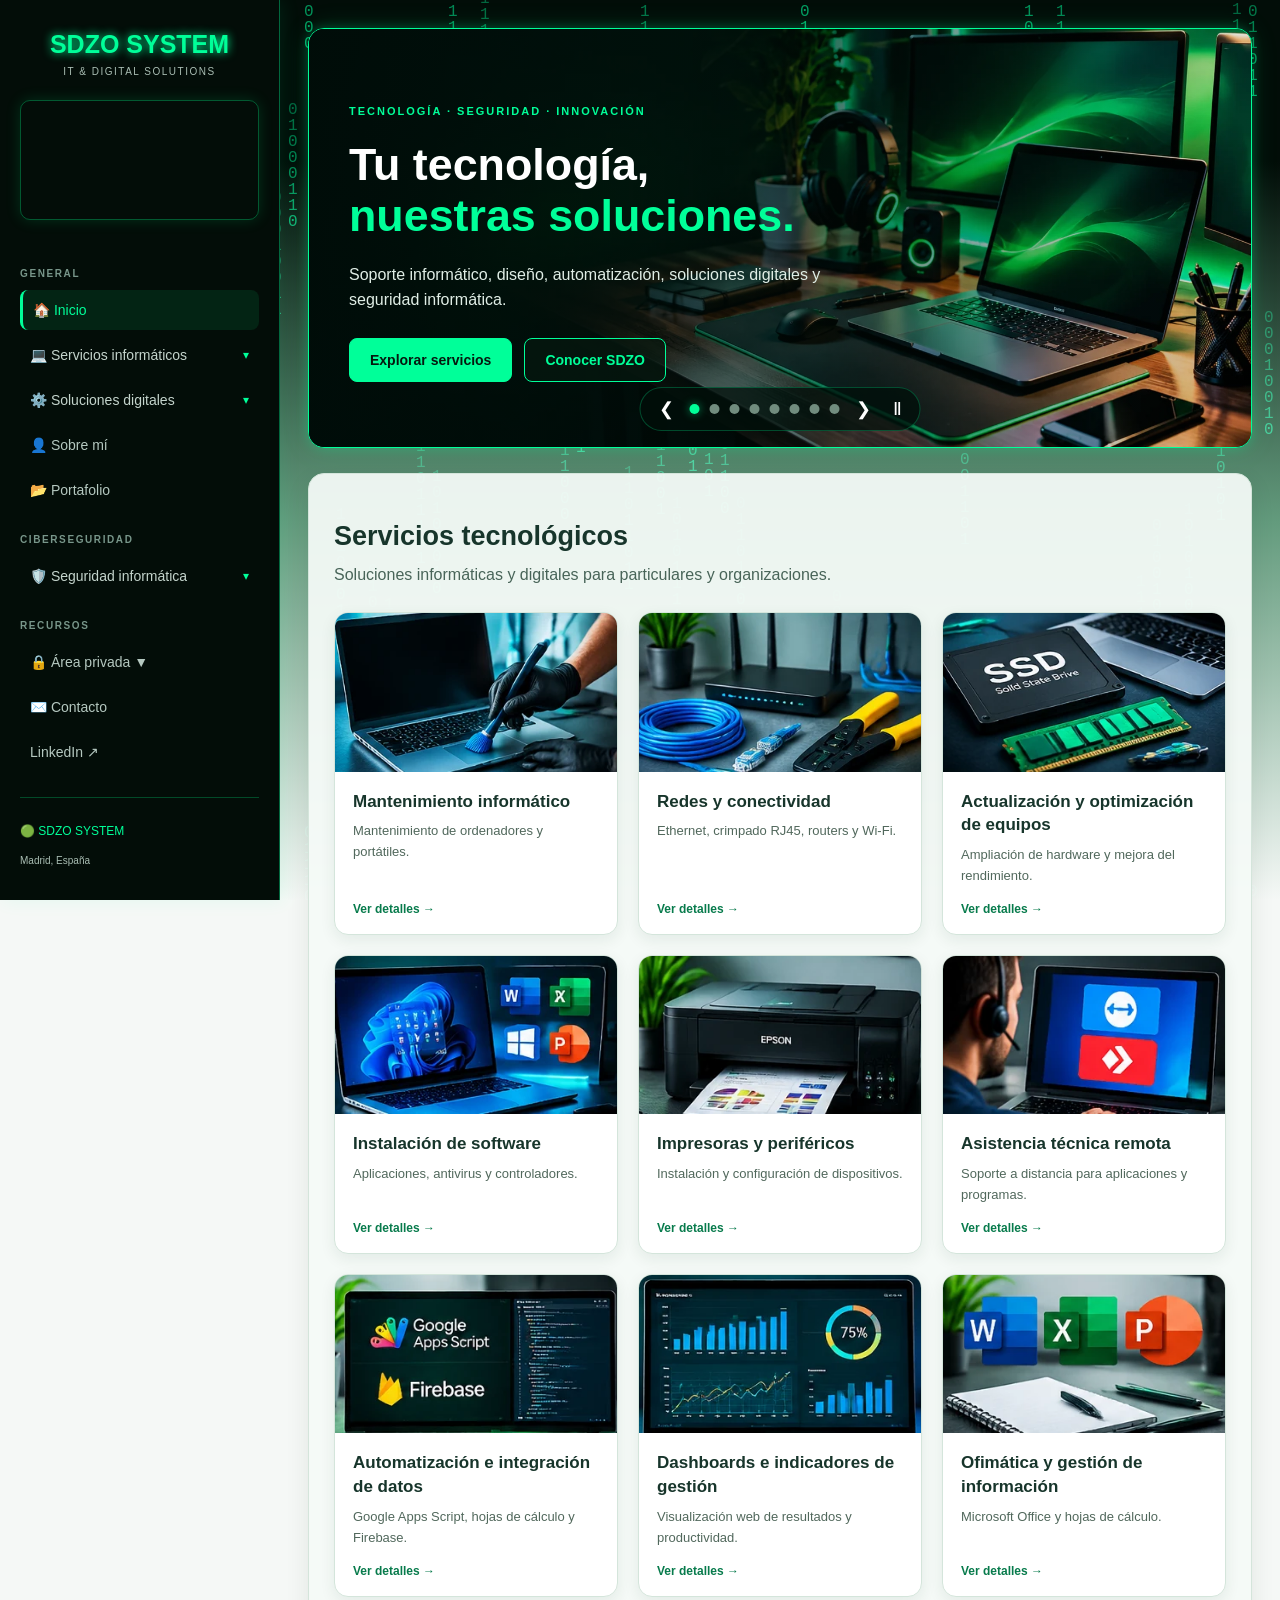
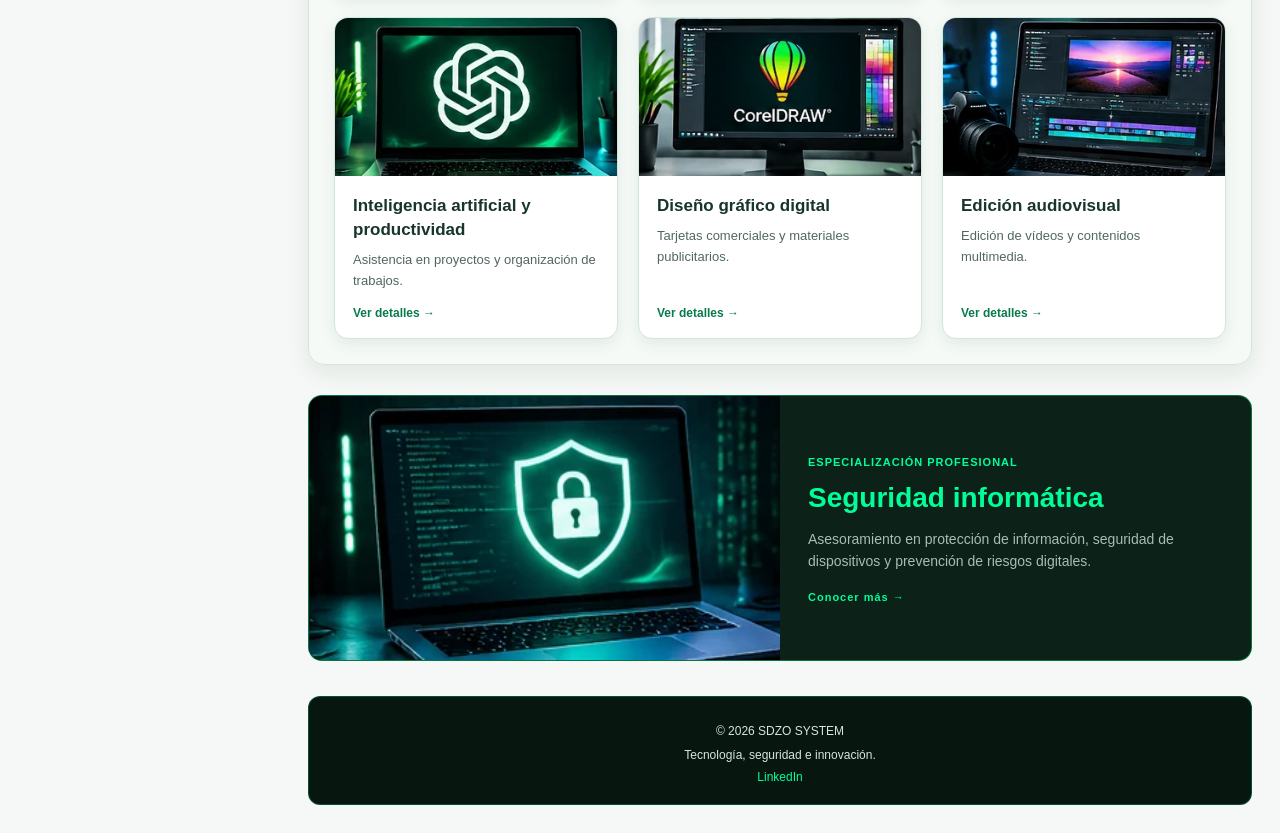
<file: index.html>
<!DOCTYPE html>
<html lang="es">

<!-- =========================================
     01. CONFIGURACIÓN GENERAL
========================================== -->

<head>

<meta charset="UTF-8">

<meta name="viewport"
      content="width=device-width, initial-scale=1.0">

<meta name="description"
      content="SDZO SYSTEM: soporte informático, redes,
      automatización, soluciones digitales y ciberseguridad.">

<meta name="theme-color" content="#050a0d">

<title>SDZO SYSTEM | Tecnología y Soluciones Digitales</title>

<link rel="stylesheet" href="style.css">

</head>

<body>

<!-- =========================================
     02. FONDO MATRIX ORIGINAL
     NO MODIFICAR
========================================== -->

<canvas id="matrix" aria-hidden="true"></canvas>


<!-- =========================================
     03. MENÚ LATERAL IZQUIERDO
========================================== -->

<aside class="sidebar" id="sidebar">

<h2 class="brand">SDZO SYSTEM</h2>

<p class="brand-subtitle">
  IT & DIGITAL SOLUTIONS
</p>

<!-- VIDEO ORIGINAL -->

<video id="sidebarVideo"
       autoplay
       muted
       loop
       playsinline>

  <source src="fondo_final.mp4" type="video/mp4">

</video>


<!-- NAVEGACIÓN PRINCIPAL -->

<nav class="navigation" aria-label="Menú principal">

<p class="menu-label">GENERAL</p>

<a href="#inicio" class="nav-link active">
  🏠 Inicio
</a>


<!-- SUBMENÚ DE SERVICIOS INFORMÁTICOS -->

<details class="submenu">

  <summary>💻 Servicios informáticos</summary>

  <div class="submenu-items">

    <a href="#mantenimiento">Mantenimiento informático</a>

    <a href="#redes">Redes y conectividad</a>

    <a href="#optimizacion">Optimización de equipos</a>

    <a href="#software">Instalación de software</a>

    <a href="#impresoras">Impresoras y periféricos</a>

    <a href="#soporte-remoto">Asistencia remota</a>

  </div>

</details>


<!-- SUBMENÚ DE SOLUCIONES DIGITALES -->

<details class="submenu">

  <summary>⚙️ Soluciones digitales</summary>

  <div class="submenu-items">

    <a href="#automatizacion">Automatización</a>

    <a href="#dashboard">Dashboards web</a>

    <a href="#ofimatica">Ofimática profesional</a>

    <a href="#inteligencia-artificial">Inteligencia artificial</a>

    <a href="#diseno">Diseño gráfico</a>

    <a href="#video">Edición audiovisual</a>

  </div>

</details>

<a href="#sobre-mi" class="nav-link">
  👤 Sobre mí
</a>

<a href="#proyectos" class="nav-link">
  📂 Portafolio
</a>


<!-- SUBMENÚ DE CIBERSEGURIDAD -->

<p class="menu-label">CIBERSEGURIDAD</p>

<details class="submenu">

  <summary>🛡️ Seguridad informática</summary>

  <div class="submenu-items">

    <a href="#ciberseguridad">
      Asesoramiento en seguridad
    </a>

    <a href="#noticias">
      Cyber News
    </a>

  </div>

</details>


<!-- ÁREA PRIVADA ORIGINAL -->

<p class="menu-label">RECURSOS</p>

<a href="#"
   id="linksToggle"
   aria-expanded="false"
   aria-controls="linksMenu">

   🔒 Área privada ▼

</a>

<div id="linksMenu" hidden>

  <button class="folder" data-folder="programas1">
    📁 Programas 1 🔒
  </button>

  <button class="folder" data-folder="programas2">
    📁 Programas 2 🔒
  </button>

</div>


<!-- CONTACTO -->

<a href="#contacto" class="nav-link">
  ✉️ Contacto
</a>

<a href="https://www.linkedin.com/in/sixto-david-zegarra-orosco-a093a7142/"
   target="_blank"
   rel="noopener noreferrer">

   LinkedIn ↗

</a>

</nav>

<div class="sidebar-footer">

  <p>🟢 SDZO SYSTEM</p>

  <small>Madrid, España</small>

</div>

</aside>


<!-- =========================================
     04. CONTENEDOR PRINCIPAL
========================================== -->

<main class="main" id="mainContent">

<!-- BOTÓN DE MENÚ PARA MÓVILES -->

<button id="mobileMenu"
        class="mobile-menu"
        type="button"
        aria-label="Abrir menú"
        aria-expanded="false"
        aria-controls="sidebar">

  ☰ SDZO SYSTEM

</button>


<!-- =========================================
     05. PORTADA PRINCIPAL
========================================== -->

<section id="inicio" class="page-section">

<div class="hero">

  <img src="img/portada.webp"
       alt="Espacio de trabajo informático y tecnología digital"
       width="1280"
       height="720"
       fetchpriority="high">

  <div class="hero-content">

    <span class="hero-label">
      TECNOLOGÍA · SEGURIDAD · INNOVACIÓN
    </span>

    <h1 class="glow">

      Tu tecnología,<br>

      <span>nuestras soluciones.</span>

    </h1>

    <p>
      Soporte informático, automatización de procesos,
      soluciones digitales y seguridad informática.
    </p>

    <div class="hero-buttons">

      <a href="#servicios" class="btn-primary">
        Explorar servicios
      </a>

      <a href="#sobre-mi" class="btn-secondary">
        Conocer SDZO
      </a>

    </div>

  </div>

</div>


<!-- =========================================
     06. TARJETAS DE SERVICIOS
========================================== -->

<div id="servicios" class="services-section">

<h2>Servicios tecnológicos</h2>

<p class="section-description">

  Soluciones informáticas y digitales
  para particulares y organizaciones.

</p>

<div class="services-grid">


<!-- SERVICIO 01: MANTENIMIENTO -->

<a href="#mantenimiento" class="service-card">

  <img src="img/mantenimiento.webp"
       alt="Mantenimiento preventivo de ordenadores"
       width="640" height="360"
       loading="lazy" decoding="async">

  <div class="service-content">

    <h3>Mantenimiento informático</h3>

    <p>Mantenimiento de ordenadores y portátiles.</p>

    <span>Ver detalles →</span>

  </div>

</a>


<!-- SERVICIO 02: REDES -->

<a href="#redes" class="service-card">

  <img src="img/redes.webp"
       alt="Cableado Ethernet y conexiones de red"
       width="640" height="360"
       loading="lazy" decoding="async">

  <div class="service-content">

    <h3>Redes y conectividad</h3>

    <p>Ethernet, crimpado RJ45, routers y Wi-Fi.</p>

    <span>Ver detalles →</span>

  </div>

</a>


<!-- SERVICIO 03: OPTIMIZACIÓN -->

<a href="#optimizacion" class="service-card">

  <img src="img/optimizacion.webp"
       alt="Actualización de memoria RAM y discos SSD"
       width="640" height="360"
       loading="lazy" decoding="async">

  <div class="service-content">

    <h3>Actualización y optimización de equipos</h3>

    <p>Ampliación de hardware y mejora del rendimiento.</p>

    <span>Ver detalles →</span>

  </div>

</a>


<!-- SERVICIO 04: SOFTWARE -->

<a href="#software" class="service-card">

  <img src="img/software.webp"
       alt="Instalación de programas en un ordenador"
       width="640" height="360"
       loading="lazy" decoding="async">

  <div class="service-content">

    <h3>Instalación de software</h3>

    <p>Aplicaciones, antivirus y controladores.</p>

    <span>Ver detalles →</span>

  </div>

</a>


<!-- SERVICIO 05: IMPRESORAS -->

<a href="#impresoras" class="service-card">

  <img src="img/impresoras.webp"
       alt="Configuración de impresoras en red"
       width="640" height="360"
       loading="lazy" decoding="async">

  <div class="service-content">

    <h3>Impresoras y periféricos</h3>

    <p>Instalación y configuración de dispositivos.</p>

    <span>Ver detalles →</span>

  </div>

</a>


<!-- SERVICIO 06: SOPORTE REMOTO -->

<a href="#soporte-remoto" class="service-card">

  <img src="img/soporte-remoto.webp"
       alt="Asistencia informática mediante conexión remota"
       width="640" height="360"
       loading="lazy" decoding="async">

  <div class="service-content">

    <h3>Asistencia técnica remota</h3>

    <p>Soporte a distancia para aplicaciones y programas.</p>

    <span>Ver detalles →</span>

  </div>

</a>


<!-- SERVICIO 07: AUTOMATIZACIÓN -->

<a href="#automatizacion" class="service-card">

  <img src="img/automatizacion.webp"
       alt="Automatización de procesos e integración de datos"
       width="640" height="360"
       loading="lazy" decoding="async">

  <div class="service-content">

    <h3>Automatización e integración de datos</h3>

    <p>Google Apps Script, hojas de cálculo y Firebase.</p>

    <span>Ver detalles →</span>

  </div>

</a>


<!-- SERVICIO 08: DASHBOARDS -->

<a href="#dashboard" class="service-card">

  <img src="img/dashboard.webp"
       alt="Panel web de indicadores y resultados"
       width="640" height="360"
       loading="lazy" decoding="async">

  <div class="service-content">

    <h3>Dashboards e indicadores de gestión</h3>

    <p>Visualización web de resultados y productividad.</p>

    <span>Ver detalles →</span>

  </div>

</a>


<!-- SERVICIO 09: OFIMÁTICA -->

<a href="#ofimatica" class="service-card">

  <img src="img/ofimatica.webp"
       alt="Herramientas ofimáticas y hojas de cálculo"
       width="640" height="360"
       loading="lazy" decoding="async">

  <div class="service-content">

    <h3>Ofimática y gestión de información</h3>

    <p>Microsoft Office y hojas de cálculo.</p>

    <span>Ver detalles →</span>

  </div>

</a>


<!-- SERVICIO 10: INTELIGENCIA ARTIFICIAL -->

<a href="#inteligencia-artificial" class="service-card">

  <img src="img/inteligencia-artificial.webp"
       alt="Inteligencia artificial aplicada a proyectos"
       width="640" height="360"
       loading="lazy" decoding="async">

  <div class="service-content">

    <h3>Inteligencia artificial y productividad</h3>

    <p>Asistencia en proyectos y organización de trabajos.</p>

    <span>Ver detalles →</span>

  </div>

</a>


<!-- SERVICIO 11: DISEÑO GRÁFICO -->

<a href="#diseno" class="service-card">

  <img src="img/diseno.webp"
       alt="Diseño gráfico y creación de materiales digitales"
       width="640" height="360"
       loading="lazy" decoding="async">

  <div class="service-content">

    <h3>Diseño gráfico digital</h3>

    <p>Tarjetas comerciales y materiales publicitarios.</p>

    <span>Ver detalles →</span>

  </div>

</a>


<!-- SERVICIO 12: EDICIÓN DE VIDEO -->

<a href="#video" class="service-card">

  <img src="img/video.webp"
       alt="Edición de contenido audiovisual"
       width="640" height="360"
       loading="lazy" decoding="async">

  <div class="service-content">

    <h3>Edición audiovisual</h3>

    <p>Edición de vídeos y contenidos multimedia.</p>

    <span>Ver detalles →</span>

  </div>

</a>


</div>

</div>


<!-- =========================================
     07. SERVICIO DESTACADO DE CIBERSEGURIDAD
========================================== -->

<a href="#ciberseguridad" class="security-banner">

  <img src="img/ciberseguridad.webp"
       alt="Seguridad informática y protección de información"
       width="960" height="540"
       loading="lazy" decoding="async">

  <div class="security-content">

    <span>ESPECIALIZACIÓN PROFESIONAL</span>

    <h2>Seguridad informática</h2>

    <p>
      Asesoramiento en protección de información,
      seguridad de dispositivos y prevención de riesgos digitales.
    </p>

    <span>Conocer más →</span>

  </div>

</a>

</section>


<!-- =========================================
     08. FICHAS INDIVIDUALES DE SERVICIOS
     CONTENIDO AMPLIABLE
========================================== -->

<section id="serviceDetails" class="service-details">

<article id="mantenimiento" class="service-detail">

  <a href="#servicios">← Volver a servicios</a>

  <h2>Mantenimiento informático</h2>

  <p>
    Mantenimiento preventivo de ordenadores y portátiles,
    limpieza, diagnóstico y revisión del funcionamiento.
  </p>

</article>

<article id="redes" class="service-detail">

  <a href="#servicios">← Volver a servicios</a>

  <h2>Redes y conectividad</h2>

  <p>
    Cableado Ethernet, crimpado de conectores RJ45,
    configuración de routers y redes Wi-Fi.
  </p>

</article>

<article id="optimizacion" class="service-detail">

  <a href="#servicios">← Volver a servicios</a>

  <h2>Actualización y optimización de equipos</h2>

  <p>
    Asesoramiento en ampliación de memoria RAM,
    instalación de discos SSD y sustitución de componentes
    compatibles para mejorar el rendimiento.
  </p>

</article>

<article id="software" class="service-detail">

  <a href="#servicios">← Volver a servicios</a>

  <h2>Instalación de software</h2>

  <p>
    Instalación y configuración de aplicaciones,
    antivirus y controladores debidamente licenciados.
  </p>

</article>

<article id="impresoras" class="service-detail">

  <a href="#servicios">← Volver a servicios</a>

  <h2>Impresoras y periféricos</h2>

  <p>
    Configuración de impresoras locales, inalámbricas
    y compartidas mediante redes.
  </p>

</article>

<article id="soporte-remoto" class="service-detail">

  <a href="#servicios">← Volver a servicios</a>

  <h2>Asistencia técnica remota</h2>

  <p>
    Instalación y configuración de aplicaciones a distancia
    mediante conexiones autorizadas por el usuario.
  </p>

</article>

<article id="automatizacion" class="service-detail">

  <a href="#servicios">← Volver a servicios</a>

  <h2>Automatización e integración de datos</h2>

  <p>
    Automatización de tareas repetitivas mediante
    Google Apps Script e integración de información
    con bases de datos Firebase.
  </p>

</article>

<article id="dashboard" class="service-detail">

  <a href="#servicios">← Volver a servicios</a>

  <h2>Dashboards e indicadores de gestión</h2>

  <p>
    Desarrollo de paneles web para visualizar resultados,
    indicadores de producción y seguimiento de actividades.
  </p>

</article>

<article id="ofimatica" class="service-detail">

  <a href="#servicios">← Volver a servicios</a>

  <h2>Ofimática y gestión de información</h2>

  <p>
    Manejo de Microsoft Office y hojas de cálculo
    para organizar documentos e información.
  </p>

</article>

<article id="inteligencia-artificial" class="service-detail">

  <a href="#servicios">← Volver a servicios</a>

  <h2>Inteligencia artificial y productividad</h2>

  <p>
    Aplicación de herramientas de inteligencia artificial
    para apoyar proyectos, organizar trabajos
    y mejorar la productividad.
  </p>

</article>

<article id="diseno" class="service-detail">

  <a href="#servicios">← Volver a servicios</a>

  <h2>Diseño gráfico digital</h2>

  <p>
    Diseño de tarjetas de presentación, publicidad
    y materiales gráficos. Nivel intermedio.
  </p>

</article>

<article id="video" class="service-detail">

  <a href="#servicios">← Volver a servicios</a>

  <h2>Edición audiovisual</h2>

  <p>
    Edición de vídeos y preparación de contenidos
    multimedia. Nivel intermedio.
  </p>

</article>

<article id="ciberseguridad" class="service-detail">

  <a href="#servicios">← Volver a servicios</a>

  <h2>Asesoramiento en seguridad informática</h2>

  <p>
    Orientación sobre protección de información,
    prevención de riesgos y buenas prácticas
    de seguridad digital.
  </p>

</article>

</section>


<!-- =========================================
     09. PERFIL PROFESIONAL
========================================== -->

<section id="sobre-mi" class="page-section">

<div class="profile-panel">

  <span>PERFIL PROFESIONAL</span>

  <h2>Sobre mí</h2>

  <h3>Sixto David Zegarra Orosco</h3>

  <p>
    Ingeniero de Sistemas y Máster en Seguridad Informática.
  </p>

  <p>
    Profesional con experiencia en actividades
    administrativas, soporte informático,
    gestión de información y herramientas digitales.
  </p>

  <p>
    Interesado en la integración de tecnología,
    automatización de procesos, seguridad informática
    e inteligencia artificial para mejorar la productividad.
  </p>

  <div class="skills">

    <span>Soporte TI</span>

    <span>Seguridad informática</span>

    <span>Google Apps Script</span>

    <span>Firebase</span>

    <span>Gestión administrativa</span>

    <span>Inteligencia artificial</span>

  </div>

  <a class="btn-primary linkedin-button"
     href="https://www.linkedin.com/in/sixto-david-zegarra-orosco-a093a7142/"
     target="_blank"
     rel="noopener noreferrer">

     Ver perfil en LinkedIn ↗

  </a>

</div>

</section>


<!-- =========================================
     10. PORTAFOLIO DE PROYECTOS
========================================== -->

<section id="proyectos" class="page-section">

<h2>Proyectos e innovación</h2>

<div class="projects-grid">

  <article class="project-card">

    <span>EXTENSIÓN DE NAVEGADOR</span>

    <h3>Respaldo de conversaciones</h3>

    <p>
      Extensión de Chrome para respaldar conversaciones
      de un proyecto propio de ChatGPT en archivos TXT
      almacenados en Google Drive.
    </p>

    <small>Prototipo funcional</small>

  </article>

  <article class="project-card">

    <span>AUTOMATIZACIÓN</span>

    <h3>Integración de datos de viáticos</h3>

    <p>
      Sincronización de información desde Google Sheets
      hacia Firebase mediante Google Apps Script.
    </p>

    <small>
      Integración funcional. Sistema de alertas en desarrollo.
    </small>

  </article>

  <article class="project-card">

    <span>DESARROLLO WEB</span>

    <h3>SDZO Cyber Hub</h3>

    <p>
      Portal tecnológico desarrollado mediante HTML,
      CSS y JavaScript, con noticias de ciberseguridad
      y enlaces protegidos mediante cifrado AES-256.
    </p>

    <small>Proyecto en evolución</small>

  </article>

</div>

</section>


<!-- =========================================
     11. NOTICIAS DE CIBERSEGURIDAD
     IDENTIFICADORES ORIGINALES CONSERVADOS
========================================== -->

<section id="noticias" class="page-section">

<div class="news">

  <div class="header">

    <h2 class="glow">CYBER NEWS</h2>

    <button id="refreshNews" type="button">

      Actualizar noticias

    </button>

  </div>

  <p>

    Actualidad, amenazas, vulnerabilidades
    y novedades de ciberseguridad.

  </p>

  <div id="newsBox">

    Cargando noticias...

  </div>

</div>

</section>


<!-- =========================================
     12. CONTACTO Y REDES PROFESIONALES
========================================== -->

<section id="contacto" class="page-section">

<div class="contact-panel">

  <h2>Contacto</h2>

  <p>Madrid, España</p>

  <p>

    Conoce mi trayectoria profesional,
    competencias y proyectos tecnológicos.

  </p>

  <div class="contact-links">

    <a href="https://www.linkedin.com/in/sixto-david-zegarra-orosco-a093a7142/"
       class="social-link"
       target="_blank"
       rel="noopener noreferrer">

       LinkedIn ↗

    </a>

  </div>

  <!--
    ESPACIO RESERVADO PARA FUTURAS REDES SOCIALES

    WhatsApp
    Instagram
    YouTube
    TikTok

    Se activarán cuando corresponda.
  -->

</div>

</section>


<!-- =========================================
     13. PIE DE PÁGINA
========================================== -->

<footer class="footer">

  <p>© 2026 SDZO SYSTEM</p>

  <p>Tecnología, seguridad e innovación.</p>

  <a href="https://www.linkedin.com/in/sixto-david-zegarra-orosco-a093a7142/"
     target="_blank"
     rel="noopener noreferrer">

     LinkedIn

  </a>

</footer>

</main>


<!-- =========================================
     14. VENTANA DE ACCESO RESTRINGIDO
     ESTRUCTURA ORIGINAL CONSERVADA
========================================== -->

<dialog id="accessDialog"
        aria-labelledby="accessTitle">

<form id="accessForm">

<h2 id="accessTitle">

  🔐 ACCESO RESTRINGIDO

</h2>

<p id="folderName"></p>

<input type="text"
       name="username"
       value="SDZO SYSTEM"
       autocomplete="username"
       class="sr-only"
       tabindex="-1"
       aria-label="Usuario"
       readonly>

<label for="password">

  Contraseña de seguridad

</label>

<input id="password"
       name="password"
       type="password"
       autocomplete="current-password"
       required
       autofocus>

<label class="show">

  <input type="checkbox" id="showPassword">

  Mostrar contraseña

</label>

<p id="accessStatus"
   role="status"
   aria-live="polite"></p>

<div class="actions">

  <button id="unlock" type="submit">

    DESBLOQUEAR

  </button>

  <button id="cancel" type="button">

    Cancelar

  </button>

</div>

</form>

</dialog>


<!-- =========================================
     15. JAVASCRIPT
========================================== -->

<script src="app.js"></script>

</body>

</html>
</file>
<file: style.css>
/* =========================================
   SDZO SYSTEM 2.0
   TECHNOLOGY & DIGITAL SOLUTIONS
   HOJA DE ESTILOS PRINCIPAL
========================================== */


/* =========================================
   01. VARIABLES DE DISEÑO

   Permiten modificar los colores generales
   de la página desde un solo lugar.
========================================== */

:root {

  --green: #00ff99;
  --green-dark: #00cc77;

  --background: #050a0d;
  --sidebar-bg: #0b1116;
  --card-bg: #101b22;

  --text: #e4ede8;
  --text-secondary: #a9bdb3;

  --border: #00ff8840;

  --sidebar-width: 280px;
  --radius: 12px;

}


/* =========================================
   02. CONFIGURACIÓN GENERAL
========================================== */

* {
  box-sizing: border-box;
}

html {
  scroll-behavior: smooth;
}

body {

  margin: 0;
  font-family: Arial, sans-serif;
  color: var(--green);

  display: flex;
  min-height: 100vh;

  background: black;
  isolation: isolate;

}

h1,
h2,
h3,
p {

  overflow-wrap: break-word;

}

p {

  line-height: 1.6;

}

a {

  text-decoration: none;

}

button,
input,
summary {

  font: inherit;

}

img {

  max-width: 100%;

}

[hidden] {

  display: none !important;

}

:focus-visible {

  outline: 2px solid var(--green);
  outline-offset: 4px;

}


/* =========================================
   03. FONDO ANIMADO ORIGINAL

   CONSERVAMOS LA CONFIGURACIÓN ORIGINAL.
========================================== */

body::before {

  content: "";

  position: fixed;

  inset: 0;

  background:

    radial-gradient(
      circle at 20% 20%,
      #00ff5520,
      transparent 40%
    ),

    radial-gradient(
      circle at 80% 80%,
      #00ffaa20,
      transparent 40%
    );

  animation: move 15s ease-in-out infinite alternate;

  z-index: -3;

  pointer-events: none;

}

body::after {

  content: "";

  position: fixed;

  inset: 0;

  background: rgba(0,0,0,.55);

  z-index: -2;

  pointer-events: none;

}

@keyframes move {

  from {
    transform: scale(1);
  }

  to {
    transform: scale(1.2);
  }

}


/* =========================================
   04. LLUVIA MATRIX ORIGINAL

   NO MODIFICAR.
========================================== */

#matrix {

  position: fixed;

  inset: 0;

  width: 100%;
  height: 100%;

  z-index: -1;

  pointer-events: none;

}


/* =========================================
   05. MENÚ LATERAL IZQUIERDO
========================================== */

.sidebar {

  position: fixed;

  top: 0;
  left: 0;

  width: var(--sidebar-width);
  height: 100vh;

  background: var(--sidebar-bg);

  padding: 20px;

  border-right: 1px solid #00ff8850;

  overflow-y: auto;
  overflow-x: hidden;

  z-index: 20;

  scrollbar-width: thin;
  scrollbar-color: #245044 transparent;

}


/* IDENTIDAD DE LA MARCA */

.sidebar h2 {

  margin: 10px 0 5px;

  color: var(--green);

  text-shadow: 0 0 10px #00ff99;

  text-align: center;

  font-size: 25px;

}

.brand-subtitle {

  color: var(--text-secondary);

  font-size: 10px;

  letter-spacing: 1.5px;

  text-align: center;

  margin: 0 0 10px;

}


/* TÍTULOS DE CATEGORÍAS */

.menu-label {

  margin: 22px 0 8px;

  color: #78968a;

  font-size: 10px;

  font-weight: bold;

  letter-spacing: 1.6px;

}


/* ENLACES Y BOTONES LATERALES */

.sidebar a,
.sidebar .folder {

  display: block;

  padding: 12px 10px;

  margin: 5px 0;

  color: #b5c8c0;

  text-decoration: none;

  border-radius: 8px;

  font-size: 14px;

  transition:
    background .2s,
    color .2s;

}

.sidebar .folder {

  width: 100%;

  text-align: left;

  background: transparent;

  font: inherit;

}

.sidebar a:hover,
.sidebar .folder:hover {

  background: #00ff8818;

  color: var(--green);

}

.sidebar a.active {

  color: var(--green);

  background: #00ff8818;

  border-left: 3px solid var(--green);

}


/* =========================================
   06. SUBMENÚS DESPLEGABLES
========================================== */

.submenu {

  margin: 5px 0;

}

.submenu summary {

  display: flex;

  align-items: center;

  justify-content: space-between;

  padding: 12px 10px;

  color: #c4d4cc;

  font-size: 14px;

  cursor: pointer;

  border-radius: 8px;

  list-style: none;

  transition:
    background .2s,
    color .2s;

}

.submenu summary::-webkit-details-marker {

  display: none;

}

.submenu summary::after {

  content: "▾";

  color: var(--green);

  font-size: 12px;

}

.submenu[open] summary::after {

  content: "▴";

}

.submenu summary:hover,
.submenu[open] summary {

  background: #00ff8815;

  color: var(--green);

}

.submenu-items {

  margin: 5px 0 8px 13px;

  padding-left: 8px;

  border-left: 1px solid #00ff8840;

}

.submenu-items a {

  font-size: 12px;

  padding: 9px;

}


/* CARPETAS PROTEGIDAS */

#linksMenu {

  padding-left: 10px;

}

#linksMenu[hidden] {

  display: none;

}


/* PIE DEL MENÚ LATERAL */

.sidebar-footer {

  border-top: 1px solid var(--border);

  margin-top: 25px;

  padding-top: 12px;

  font-size: 12px;

  color: var(--green);

}

.sidebar-footer small {

  color: var(--text-secondary);

}


/* =========================================
   07. VIDEO LATERAL ORIGINAL
========================================== */

#sidebarVideo {

  width: 100%;

  height: 120px;

  object-fit: cover;

  border-radius: 10px;

  margin: 10px 0 20px;

  border: 1px solid #00ff8850;

  box-shadow: 0 0 15px rgba(0,255,136,.15);

}


/* =========================================
   08. CONTENIDO PRINCIPAL
========================================== */

.main {

  flex: 1;

  min-width: 0;

  width: calc(100% - var(--sidebar-width));

  margin-left: var(--sidebar-width);

  padding: 28px;

  position: relative;

  z-index: 2;

}

.page-section {

  max-width: 1450px;

  margin: 0 auto 35px;

}

.header {

  display: flex;

  justify-content: space-between;

  align-items: center;

  gap: 15px;

}

.glow {

  text-shadow: 0 0 10px #00ff9950;

}

.section-description {

  color: var(--text-secondary);

  margin: 5px 0 24px;

}


/* =========================================
   09. PORTADA PRINCIPAL - HERO
========================================== */

.hero {

  position: relative;

  overflow: hidden;

  border-radius: 16px;

  border: 1px solid #00ff8850;

  background: #0c1b16;

  min-height: 370px;

  display: flex;

  align-items: flex-end;

}

.hero > img {

  position: absolute;

  inset: 0;

  width: 100%;
  height: 100%;

  object-fit: cover;

  object-position: center;

}


/* CAPA OSCURA PARA LEER LOS TEXTOS */

.hero::after {

  content: "";

  position: absolute;

  inset: 0;

  background:

    linear-gradient(
      90deg,
      rgba(0,0,0,.92),
      rgba(0,0,0,.55),
      rgba(0,0,0,.15)
    );

  pointer-events: none;

}

.hero-content {

  position: relative;

  z-index: 1;

  padding: 40px;

  max-width: 720px;

}

.hero-label {

  font-size: 11px;

  letter-spacing: 2px;

  color: var(--green);

  font-weight: bold;

}

.hero h1 {

  color: #fff;

  font-size: clamp(30px, 3.5vw, 54px);

  line-height: 1.15;

  margin: 20px 0;

  text-shadow: none;

}

.hero h1 span {

  color: var(--green);

}

.hero p {

  color: #d0dfd8;

  font-size: 16px;

  max-width: 500px;

}


/* =========================================
   10. BOTONES PRINCIPALES
========================================== */

.hero-buttons {

  display: flex;

  flex-wrap: wrap;

  gap: 12px;

  margin-top: 25px;

}

.btn-primary,
.btn-secondary {

  display: inline-flex;

  justify-content: center;

  align-items: center;

  padding: 13px 20px;

  border-radius: 8px;

  font-size: 14px;

  font-weight: bold;

  transition:
    background .2s,
    transform .2s;

}

.btn-primary {

  color: #06180f;

  background: var(--green);

  border: 1px solid var(--green);

}

.btn-primary:hover {

  background: var(--green-dark);

  transform: translateY(-2px);

}

.btn-secondary {

  color: var(--green);

  border: 1px solid var(--green);

  background: #06180faa;

}

.btn-secondary:hover {

  background: #00ff8825;

}


/* BOTONES GENERALES */

button {

  background: var(--green);

  border: none;

  padding: 10px 14px;

  color: #000;

  border-radius: 8px;

  cursor: pointer;

}

button:disabled {

  opacity: .5;

  cursor: wait;

}


/* =========================================
   11. CUADRÍCULA DE SERVICIOS
========================================== */

.services-section {

  padding-top: 30px;

}

.services-section h2 {

  font-size: 27px;

  margin-bottom: 10px;

}

.services-grid {

  display: grid;

  grid-template-columns:
    repeat(3, minmax(0, 1fr));

  gap: 20px;

}


/* =========================================
   12. TARJETAS DE SERVICIOS
========================================== */

.service-card {

  display: flex;

  flex-direction: column;

  overflow: hidden;

  background: var(--card-bg);

  border: 1px solid var(--border);

  border-radius: var(--radius);

  color: var(--text);

  transition:
    transform .2s,
    border-color .2s,
    box-shadow .2s;

}

.service-card:hover {

  transform: translateY(-4px);

  border-color: var(--green);

  box-shadow: 0 4px 20px #00ff8818;

}


/* FOTOGRAFÍAS WEBP */

.service-card > img {

  display: block;

  width: 100%;

  height: auto;

  aspect-ratio: 16 / 9;

  object-fit: cover;

  background: #152820;

}


/* INFORMACIÓN DE CADA SERVICIO */

.service-content {

  display: flex;

  flex-direction: column;

  flex: 1;

  padding: 18px;

}

.service-content h3 {

  color: var(--green);

  font-size: 17px;

  line-height: 1.4;

  margin: 0 0 8px;

}

.service-content p {

  font-size: 13px;

  color: var(--text-secondary);

  margin: 0 0 15px;

}

.service-content span {

  margin-top: auto;

  color: var(--green);

  font-size: 12px;

  font-weight: bold;

}


/* =========================================
   13. CIBERSEGURIDAD DESTACADA
========================================== */

.security-banner {

  display: grid;

  grid-template-columns: 1fr 1fr;

  background: #0c2118;

  border: 1px solid #00ff8860;

  border-radius: 14px;

  overflow: hidden;

  margin-top: 30px;

  color: var(--text);

  transition: border-color .2s;

}

.security-banner:hover {

  border-color: var(--green);

}

.security-banner > img {

  width: 100%;

  height: 100%;

  min-height: 220px;

  object-fit: cover;

}

.security-content {

  padding: 28px;

  align-self: center;

}

.security-content h2 {

  color: var(--green);

  font-size: 28px;

  margin: 12px 0;

}

.security-content p {

  color: var(--text-secondary);

  font-size: 14px;

}

.security-content span {

  font-size: 11px;

  font-weight: bold;

  letter-spacing: 1px;

  color: var(--green);

}


/* =========================================
   14. FICHAS INDIVIDUALES DE SERVICIOS

   Preparado para navegación dinámica.
========================================== */

.service-details {

  max-width: 1450px;

  margin: 0 auto;

}

.service-detail {

  background: var(--sidebar-bg);

  border: 1px solid var(--border);

  border-radius: 14px;

  padding: 30px;

  margin-bottom: 25px;

  scroll-margin-top: 20px;

}

.service-detail h2 {

  color: var(--green);

  font-size: 28px;

}

.service-detail p {

  color: var(--text-secondary);

  font-size: 16px;

}

.service-detail a {

  color: var(--green);

  font-size: 13px;

}

.service-detail img {

  width: 100%;

  aspect-ratio: 16 / 9;

  object-fit: cover;

  border-radius: 10px;

}

.service-detail li {

  color: var(--text-secondary);

  margin: 12px 0;

  line-height: 1.6;

}

.service-detail li::marker {

  color: var(--green);

}


/* =========================================
   15. PERFIL PROFESIONAL
========================================== */

.profile-panel {

  background: var(--card-bg);

  border: 1px solid var(--border);

  border-radius: 14px;

  padding: 35px;

}

.profile-panel > span {

  color: var(--green);

  font-size: 11px;

  letter-spacing: 2px;

}

.profile-panel h2 {

  font-size: 30px;

}

.profile-panel h3 {

  color: #fff;

  font-size: 24px;

}

.profile-panel p {

  color: var(--text-secondary);

  max-width: 850px;

}


/* ETIQUETAS DE COMPETENCIAS */

.skills {

  display: flex;

  flex-wrap: wrap;

  gap: 10px;

  margin: 25px 0;

}

.skills span {

  color: var(--green);

  font-size: 12px;

  padding: 8px 14px;

  border: 1px solid var(--border);

  border-radius: 30px;

  background: #00ff8808;

}


/* BOTÓN LINKEDIN */

.linkedin-button {

  background: #0a66c2;

  color: #fff;

  border-color: #0a66c2;

}

.linkedin-button:hover {

  background: #084e94;

}


/* =========================================
   16. PORTAFOLIO DE PROYECTOS
========================================== */

.projects-grid {

  display: grid;

  grid-template-columns:
    repeat(3, minmax(0, 1fr));

  gap: 20px;

}

.project-card {

  background: var(--card-bg);

  padding: 25px;

  border-radius: 12px;

  border: 1px solid var(--border);

}

.project-card > span {

  color: var(--green);

  font-size: 10px;

  letter-spacing: 1px;

}

.project-card h3 {

  color: var(--text);

  font-size: 18px;

  line-height: 1.4;

}

.project-card p {

  color: var(--text-secondary);

  font-size: 14px;

}

.project-card small {

  color: var(--green);

  font-size: 12px;

}


/* =========================================
   17. NOTICIAS DE CIBERSEGURIDAD

   Conservamos las clases originales.
========================================== */

.news {

  margin-top: 30px;

  background: #0b1116;

  padding: 25px;

  border-radius: 12px;

  border: 1px solid #00ff8850;

}

.news > p {

  color: var(--text-secondary);

}

.video {

  margin: 10px 0;

  padding: 15px;

  background: #111a20;

  border-left: 3px solid var(--green);

  border-radius: 8px;

}

.video a {

  color: #8bc8ff;

}

.video a:hover {

  color: var(--green);

}

.video p {

  color: var(--text-secondary);

  font-size: 14px;

}

#newsBox img {

  max-width: 100%;

  height: auto;

  border-radius: 8px;

}


/* =========================================
   18. COMPATIBILIDAD CON TARJETAS ORIGINALES
========================================== */

.grid {

  display: grid;

  grid-template-columns: repeat(3,1fr);

  gap: 15px;

  margin-top: 20px;

}

.card {

  background: #0c141a;

  padding: 15px;

  border-radius: 12px;

  border: 1px solid #00ff8840;

  transition: .3s;

  text-decoration: none;

  color: var(--green);

  text-align: center;

}

.card:hover {

  transform: translateY(-3px);

  border-color: var(--green);

}


/* =========================================
   19. CONTACTO Y REDES SOCIALES
========================================== */

.contact-panel {

  padding: 35px;

  background: #0b1c15;

  border: 1px solid var(--border);

  border-radius: 14px;

  text-align: center;

}

.contact-panel h2 {

  font-size: 28px;

}

.contact-panel p {

  color: var(--text-secondary);

}

.contact-links {

  display: flex;

  justify-content: center;

  flex-wrap: wrap;

  gap: 15px;

  margin-top: 20px;

}

.social-link {

  display: inline-block;

  background: #0a66c2;

  color: #fff;

  padding: 12px 22px;

  border-radius: 8px;

  font-weight: bold;

  font-size: 14px;

}

.social-link:hover {

  background: #084e94;

}


/* =========================================
   20. PIE DE PÁGINA
========================================== */

.footer {

  margin-top: 35px;

  padding: 25px 10px;

  border-top: 1px solid var(--border);

  text-align: center;

  font-size: 12px;

  color: #92aa9f;

}

.footer p {

  margin: 5px 0;

}

.footer a {

  color: var(--green);

}


/* =========================================
   21. VENTANA DE SEGURIDAD ORIGINAL
========================================== */

#accessDialog {

  width: min(420px,calc(100% - 32px));

  background: #0b1116;

  color: #00ff99;

  border: 1px solid #00ff99;

  border-radius: 16px;

  padding: 25px;

  box-shadow: 0 0 30px #00ff9933;

}

#accessDialog::backdrop {

  background: rgba(0,0,0,.78);

}

#accessDialog h2 {

  font-size: 21px;

  text-shadow: 0 0 10px #00ff9950;

}

#folderName {

  color: #b5c8c0;

}


/* CAMPO DE CONTRASEÑA */

#password {

  display: block;

  width: 100%;

  margin: 10px 0;

  padding: 12px;

  background: #05090c;

  border: 1px solid #32765c;

  border-radius: 8px;

  color: #fff;

  font: inherit;

}


/* MOSTRAR CONTRASEÑA */

.show {

  display: flex;

  gap: 8px;

  align-items: center;

  color: #b5c8c0;

  font-size: 14px;

}


/* MENSAJES DE SEGURIDAD */

#accessStatus {

  min-height: 22px;

  color: #ffb5a8;

  overflow-wrap: anywhere;

}


/* BOTONES DE ACCESO */

.actions {

  display: flex;

  gap: 10px;

}

.actions button {

  flex: 1;

  font-weight: bold;

}

#cancel {

  background: #18262b;

  color: #00ff99;

  border: 1px solid #32765c;

}


/* COMPATIBILIDAD CON GESTORES DE CONTRASEÑAS */

.sr-only {

  position: absolute;

  width: 1px;

  height: 1px;

  padding: 0;

  margin: -1px;

  overflow: hidden;

  clip-path: inset(50%);

  white-space: nowrap;

  border: 0;

}


/* =========================================
   22. BOTÓN DEL MENÚ MÓVIL
========================================== */

.mobile-menu {

  display: none;

}


/* =========================================
   23. ADAPTACIÓN A PANTALLAS MEDIANAS
========================================== */

@media (max-width: 1200px) {

  .services-grid,
  .projects-grid {

    grid-template-columns:
      repeat(2, minmax(0, 1fr));

  }

  .hero-content {

    padding: 30px;

  }

}


/* =========================================
   24. ADAPTACIÓN A TABLETS
========================================== */

@media (max-width: 900px) {

  .sidebar {

    width: 240px;

    padding: 15px;

  }

  .main {

    width: calc(100% - 240px);

    margin-left: 240px;

    padding: 20px;

  }

  .security-banner {

    grid-template-columns: 1fr;

  }

  .security-banner > img {

    max-height: 230px;

  }

  .hero {

    min-height: 330px;

  }

}


/* =========================================
   25. ADAPTACIÓN A TELÉFONOS MÓVILES
========================================== */

@media (max-width: 680px) {

  body {

    flex-direction: column;

  }

  .sidebar {

    width: min(280px, 85vw);

    height: 100vh;

    position: fixed;

    top: 0;

    left: 0;

    transform: translateX(-100%);

    transition: transform .25s ease;

    z-index: 30;

  }

  .sidebar.open {

    transform: translateX(0);

    box-shadow: 10px 0 30px #000a;

  }

  .main {

    width: 100%;

    margin-left: 0;

    padding: 15px;

  }

  .mobile-menu {

    display: block;

    position: sticky;

    top: 8px;

    z-index: 40;

    background: #0b1116;

    color: var(--green);

    border: 1px solid var(--border);

    font-weight: bold;

    padding: 12px 15px;

    margin: 0 0 15px;

  }

  .hero {

    min-height: 340px;

  }

  .hero-content {

    padding: 22px;

  }

  .hero::after {

    background:
      linear-gradient(
        0deg,
        #000e,
        #0004
      );

  }

  .hero h1 {

    font-size: 32px;

  }

  .hero p {

    font-size: 14px;

  }

  .hero-label {

    font-size: 9px;

  }

  .services-grid,
  .projects-grid {

    grid-template-columns: 1fr;

    gap: 18px;

  }

  .services-section h2 {

    font-size: 24px;

  }

  .service-content h3 {

    font-size: 18px;

  }

  .header {

    flex-wrap: wrap;

  }

  .header h1,
  .header h2 {

    font-size: 24px;

  }

  .grid {

    grid-template-columns: repeat(2,1fr);

  }

  .profile-panel,
  .contact-panel,
  .service-detail {

    padding: 22px;

  }

  .profile-panel h3 {

    font-size: 21px;

  }

  .service-detail h2 {

    font-size: 24px;

  }

  .news {

    padding: 16px;

  }

}


/* =========================================
   26. ACCESIBILIDAD

   Reduce las nuevas transiciones si el
   usuario tiene activada esta preferencia.
   No modifica la lluvia Matrix original.
========================================== */

@media (prefers-reduced-motion: reduce) {

  html {

    scroll-behavior: auto;

  }

  .service-card,
  .btn-primary,
  .btn-secondary,
  .sidebar,
  .card {

    transition: none;

  }

}


/* =====================================================
   SDZO SYSTEM 2.1
   ETAPA 01: NUEVA IDENTIDAD VISUAL
   Fondo degradado, tarjetas y portada
   ===================================================== */

/* 01. Colores configurables del nuevo diseño */

:root {
    --fondo-superior: #020d08;
    --fondo-intermedio: #639b7d;
    --fondo-inferior: #f5f8f6;
    --verde-corporativo: #087b4c;
    --verde-neon: #00ff99;
    --texto-oscuro: #17352b;
    --tarjeta-clara: #ffffff;
    --borde-claro: #d4e5db;
}

/* 02. Fondo general */

body {
    background: var(--fondo-inferior);
}

/* Degradado de arriba hacia abajo.
   Podemos variar posteriormente los colores
   y porcentajes desde este apartado. */

body::before {
    position: fixed;
    inset: 0;
    background: linear-gradient(
        180deg,
        var(--fondo-superior) 0%,
        var(--fondo-superior) 18%,
        var(--fondo-intermedio) 58%,
        var(--fondo-inferior) 100%
    );
    animation: none;
    opacity: 1;
    z-index: -2;
}

/* Eliminar la antigua capa oscura */

body::after {
    background: transparent;
    pointer-events: none;
}

/* 03. Conservar la lluvia Matrix original */

#matrix {
    z-index: -1;
    mix-blend-mode: screen;
    opacity: 0.65;
    pointer-events: none;
}

/* 04. Conservar el menú lateral oscuro */

.sidebar {
    background: #030d08;
    border-right: 1px solid #00ff9960;
    box-shadow: 3px 0 18px #00ff9915;
}

/* 05. Portada con resplandor verde */

.hero {
    border: 1px solid #00ff99;
    border-radius: 16px;
    overflow: hidden;
    box-shadow:
        0 0 12px #00ff9940,
        0 0 28px #00ff9920;
}

/* Mantener las letras encima de la fotografía */

.hero-content {
    position: relative;
    z-index: 2;
    color: #ffffff;
}

.hero-content p {
    color: #e0eee6;
}

.hero img {
    object-fit: cover;
}

/* 06. Área de servicios */

.services-section {
    margin-top: 25px;
    padding: 25px;
    background: rgba(245, 250, 247, 0.94);
    border: 1px solid var(--borde-claro);
    border-radius: 16px;
    box-shadow: 0 8px 25px #002c1915;
}

.services-section h2 {
    color: var(--texto-oscuro);
    text-shadow: none;
}

.section-description {
    color: #486458;
}

/* 07. Tarjetas blancas profesionales */

.service-card {
    background: var(--tarjeta-clara);
    color: var(--texto-oscuro);
    border: 1px solid var(--borde-claro);
    border-radius: 14px;
    overflow: hidden;
    box-shadow: 0 5px 15px #003b2015;
    transition:
        transform 0.25s ease,
        box-shadow 0.25s ease,
        border-color 0.25s ease;
}

.service-card:hover {
    transform: translateY(-5px);
    border-color: var(--verde-corporativo);
    box-shadow: 0 8px 22px #00875e35;
}

.service-card h3 {
    color: var(--texto-oscuro);
}

.service-card p {
    color: #51685c;
}

.service-content span {
    color: var(--verde-corporativo);
    font-weight: bold;
}

/* 08. Fichas individuales de servicios */

.service-detail {
    background: #ffffff;
    color: var(--texto-oscuro);
    border: 1px solid var(--borde-claro);
    border-radius: 16px;
    box-shadow: 0 8px 25px #003b2015;
}

.service-detail h2,
.service-detail h3 {
    color: var(--verde-corporativo);
    text-shadow: none;
}

.service-detail p,
.service-detail li {
    color: #354b40;
}

.service-detail > a:not(.btn-primary) {
    color: var(--verde-corporativo);
}

/* 09. Perfil y portafolio */

.profile-panel,
.project-card,
.contact-panel {
    background: #ffffff;
    color: var(--texto-oscuro);
    border: 1px solid var(--borde-claro);
    border-radius: 14px;
    box-shadow: 0 6px 20px #003b2015;
}

.profile-panel h2,
.profile-panel h3,
.project-card h3,
.contact-panel h2 {
    color: var(--texto-oscuro);
    text-shadow: none;
}

.profile-panel p,
.project-card p,
.contact-panel p {
    color: #405b4d;
}

.profile-panel span,
.project-card span,
.project-card small {
    color: var(--verde-corporativo);
}

.skills span {
    background: #e7f4ed;
    border: 1px solid #bcdccc;
    color: #086640;
}

#proyectos > h2 {
    background: #f5faf7;
    color: var(--texto-oscuro);
    padding: 15px;
    border-radius: 10px;
}

/* 10. Cyber News conserva su identidad oscura */

.news {
    background: #091710;
    color: #e2f0e8;
    border: 1px solid #00ff9960;
    border-radius: 14px;
}

/* 11. Pie de página */

.footer {
    margin-top: 30px;
    padding: 20px;
    background: #071710;
    color: #d5e7dc;
    border: 1px solid #00ff9940;
    border-radius: 12px;
}

.footer a {
    color: var(--verde-neon);
}

/* 12. Adaptación para teléfonos móviles */

@media (max-width: 680px) {

    .services-section {
        padding: 14px;
        margin-top: 18px;
    }

    .hero {
        border-radius: 12px;
    }

    .service-detail,
    .profile-panel,
    .contact-panel {
        padding: 20px;
    }

    .mobile-menu {
        background: #06170e;
        color: #00ff99;
        border: 1px solid #00ff9960;
    }
}


/* =====================================================
   SDZO SYSTEM 2.1
   ETAPA 02: CARRUSEL DE PORTADA
   ===================================================== */

/* Fotografía principal de la portada */

.hero {
    position: relative;
    min-height: 420px;
    isolation: isolate;
}

.hero > img {
    position: absolute;
    inset: 0;
    width: 100%;
    height: 100%;
    object-fit: cover;
    transition: opacity 0.5s ease;
    z-index: 0;
}

/* Sombreado para facilitar la lectura del título */

.hero::after {
    content: "";
    position: absolute;
    inset: 0;
    background: linear-gradient(
        90deg,
        rgba(0, 12, 8, 0.92) 0%,
        rgba(0, 12, 8, 0.65) 40%,
        rgba(0, 12, 8, 0.10) 100%
    );
    z-index: 1;
    pointer-events: none;
}

/* El texto permanece encima de la fotografía */

.hero-content {
    position: relative;
    z-index: 2;
    padding-bottom: 65px;
}

/* Controles inferiores del carrusel */

.hero-controls {
    position: absolute;
    bottom: 16px;
    left: 50%;
    transform: translateX(-50%);
    display: flex;
    align-items: center;
    justify-content: center;
    gap: 10px;
    z-index: 5;
    padding: 6px 12px;
    background: rgba(0, 15, 10, 0.75);
    border: 1px solid #00ff9940;
    border-radius: 30px;
}

/* Flechas y botón de pausa */

.hero-controls button {
    border: none;
    background: transparent;
    color: #ffffff;
    cursor: pointer;
    font-size: 18px;
    padding: 6px;
    line-height: 1;
}

.hero-controls button:hover {
    color: #00ff99;
}

.hero-controls button:focus-visible {
    outline: 2px solid #00ff99;
    border-radius: 4px;
}

/* Indicadores de fotografías */

.hero-controls .hero-dot {
    width: 10px;
    height: 10px;
    padding: 0;
    border-radius: 50%;
    background: #718c7e;
}

.hero-controls .hero-dot.active {
    background: #00ff99;
    box-shadow: 0 0 8px #00ff9980;
}

/* Adaptación a teléfonos móviles */

@media (max-width: 680px) {

    .hero {
        min-height: 430px;
    }

    .hero-content {
        padding-bottom: 75px;
    }

    .hero::after {
        background: linear-gradient(
            90deg,
            rgba(0, 12, 8, 0.90),
            rgba(0, 12, 8, 0.45)
        );
    }

    .hero-controls {
        gap: 8px;
        bottom: 12px;
    }
}

/* Accesibilidad: respetar movimiento reducido */

@media (prefers-reduced-motion: reduce) {
    .hero > img {
        transition: none;
    }
}

/* FIN ESTILOS DEL CARRUSEL */


/* FIN DE LA ETAPA 01 */



/* =========================================
   FIN DE STYLE.CSS
   SDZO SYSTEM 2.0
========================================== */
</file>
